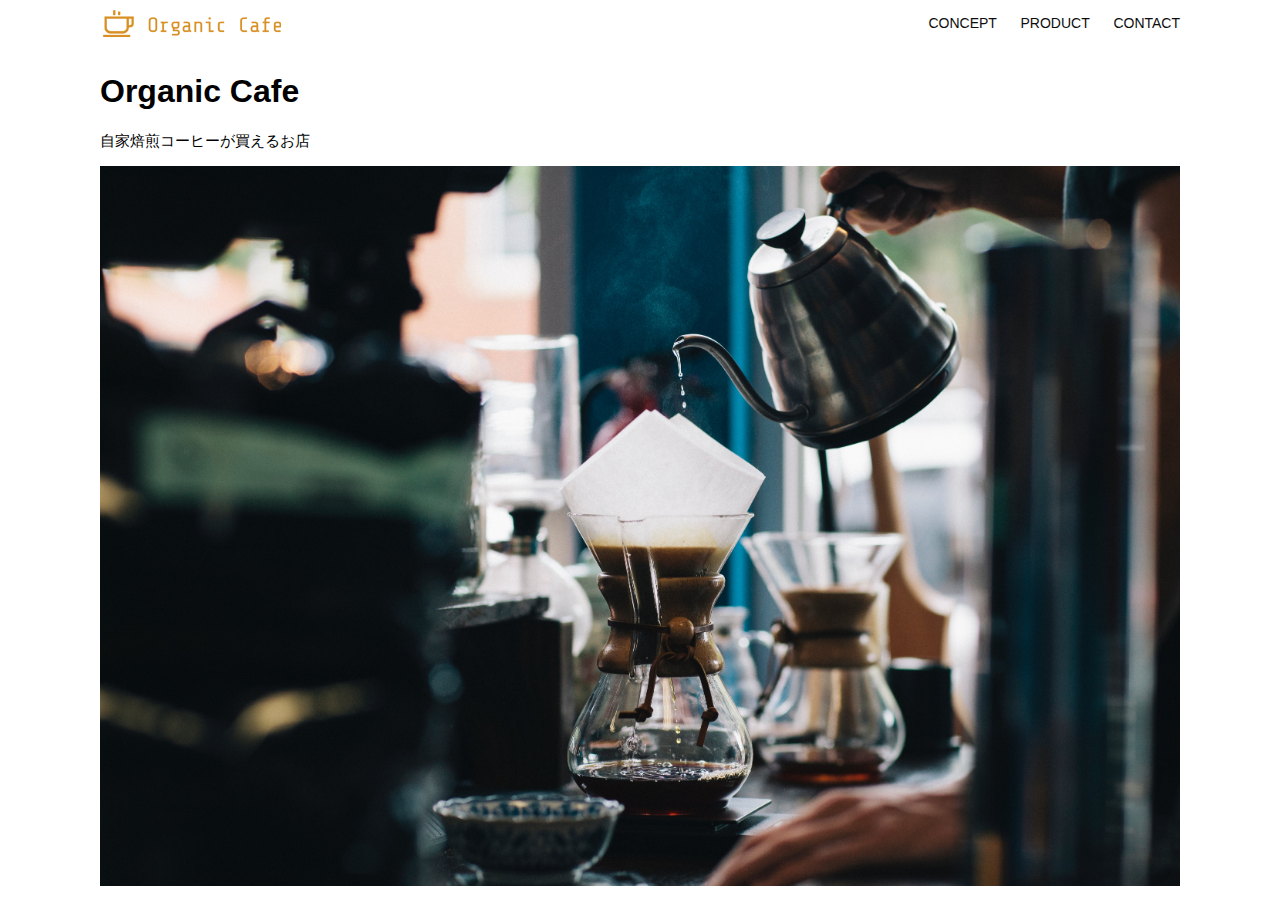
<file: kadai_013/index.html>
<!DOCTYPE html>
<html>
  <head>
    <title>Organic Cafe</title>
    <meta charset="UTF-8" />
    <meta name="description" content="自家焙煎のコーヒーがお家で楽しめるOrganic Cafe"/>
    <meta name="viewport" content="width=device-width, initial-scale=1.0" />
    <link rel="stylesheet" href="style.css" />
  </head>
  <body>
    <!-- ヘッダー -->
    <header>
      <!-- ロゴ -->
      <a href="index.html" id="logo"><img src="images/logo.png" alt="トップページに戻る"/></a>

      <!-- PC用ナビゲーション -->
      <nav id="nav-pc">
        <a href="index.html#concept">CONCEPT</a>
        <a href="index.html#product">PRODUCT</a>
        <a href="index.html#contact">CONTACT</a>
      </nav>
      <!-- スマホ用メニューボタン -->
      <img id="menu-sp" src="images/button-menu.png" alt="ナビゲーションを開く" onclick="document.getElementById('nav-sp').style.display = 'block'">

      <!-- スマホ用ナビゲーション -->
      <nav id="nav-sp">
        <img id="close" src="images/button-close.png" alt="ナビゲーションを閉じる" onclick="document.getElementById('nav-sp').style.display = 'none'">
      <nav>
          <a id="logo-sp" href="index.html" onclick="document.getElementById('nav-sp').style.display = 'none'">
            <img src="images/logo-sp.png" alt="トップページに戻る">
          </a>
          <a class="menu" href="index.html#concept" onclick="document.getElementById('nav-sp').style.display = 'none'">CONCEPT</a>
          <a class="menu" href="index.html#product" onclick="document.getElementById('nav-sp').style.display = 'none'">PRODUCT</a>
          <a class="menu" href="index.html#contact" onclick="document.getElementById('nav-sp').style.display = 'none'">CONTACT</a>
      </nav>
    </header>

    <main>
      <article>
        <!-- メインビジュアル -->
        <section id="main-visual">
          <div id="main-message">
            <h1>Organic Cafe</h1>
            <p>自家焙煎コーヒーが買えるお店</p>
          </div>
          <img src="images/main-image.jpg" alt="コーヒーをハンドドリップで淹れる画像"/>
        </section>
      </article>
    </main>
  </body>
</html>
</file>
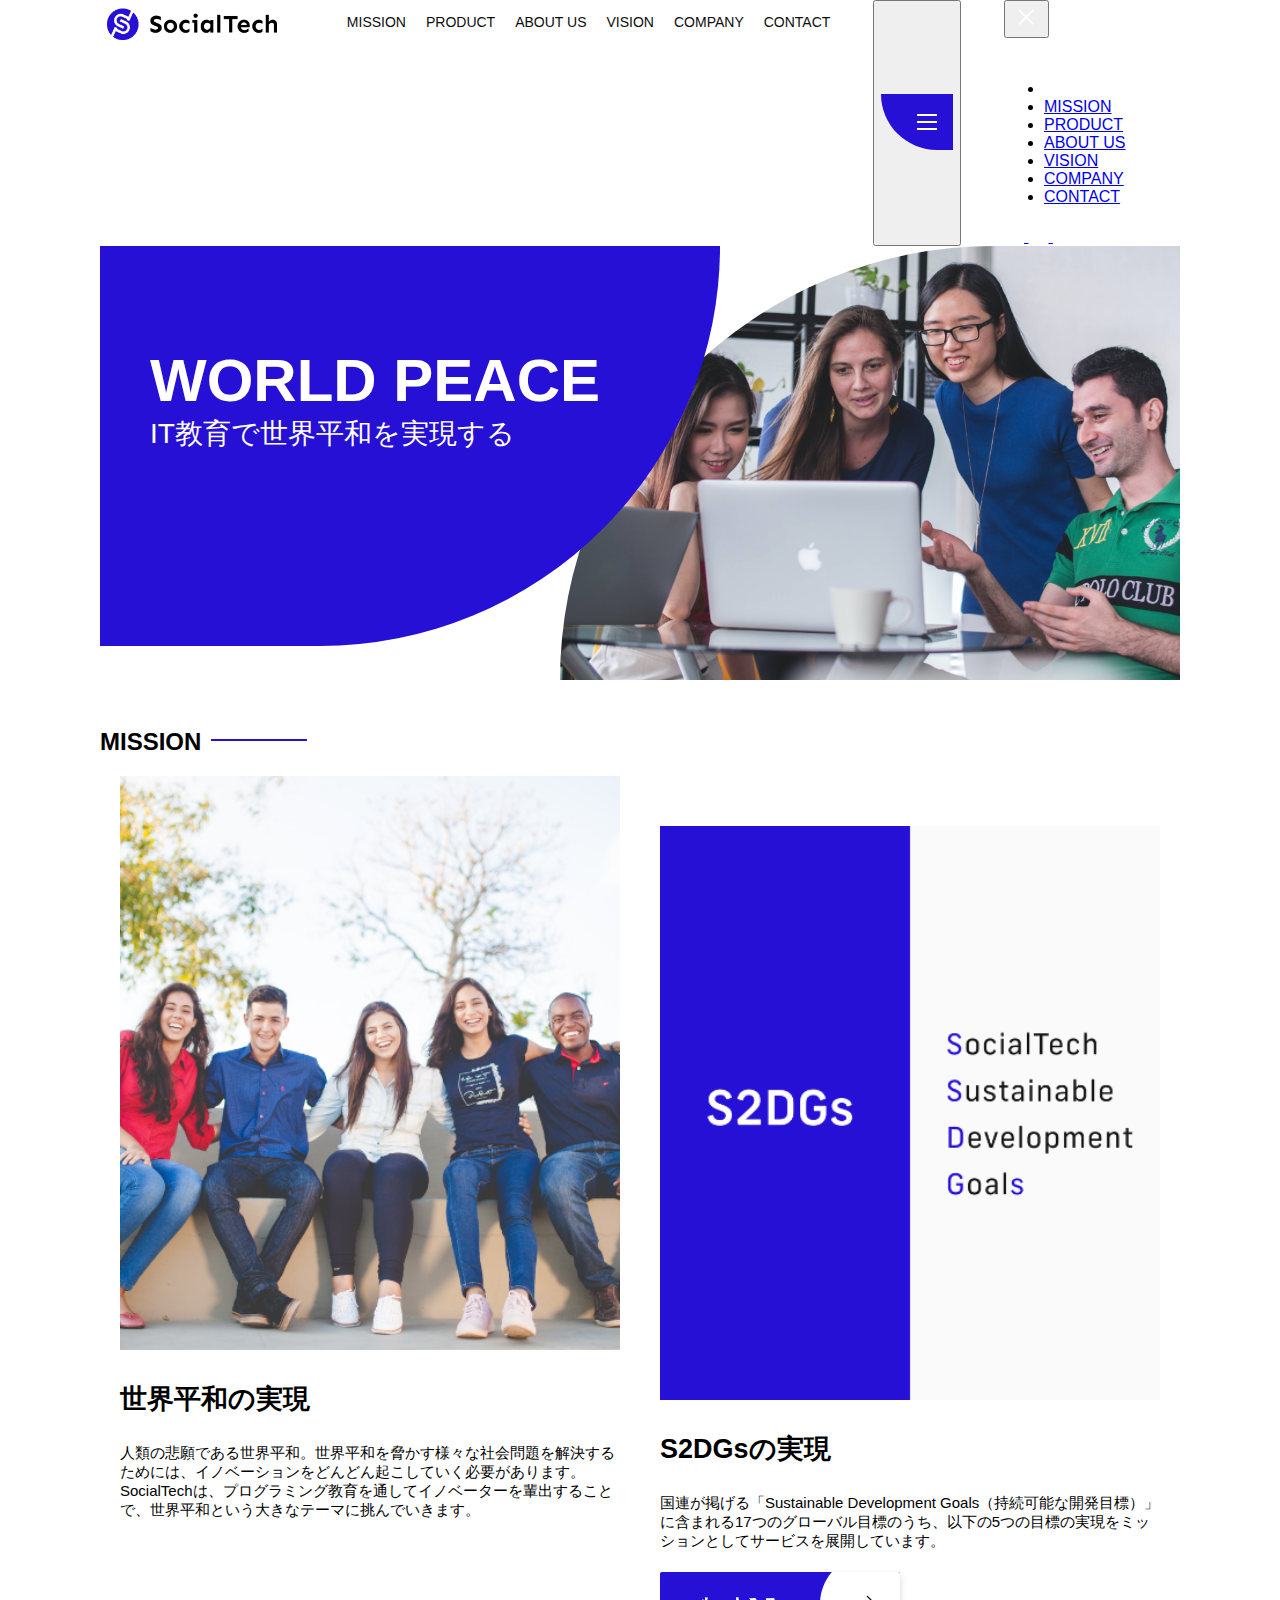
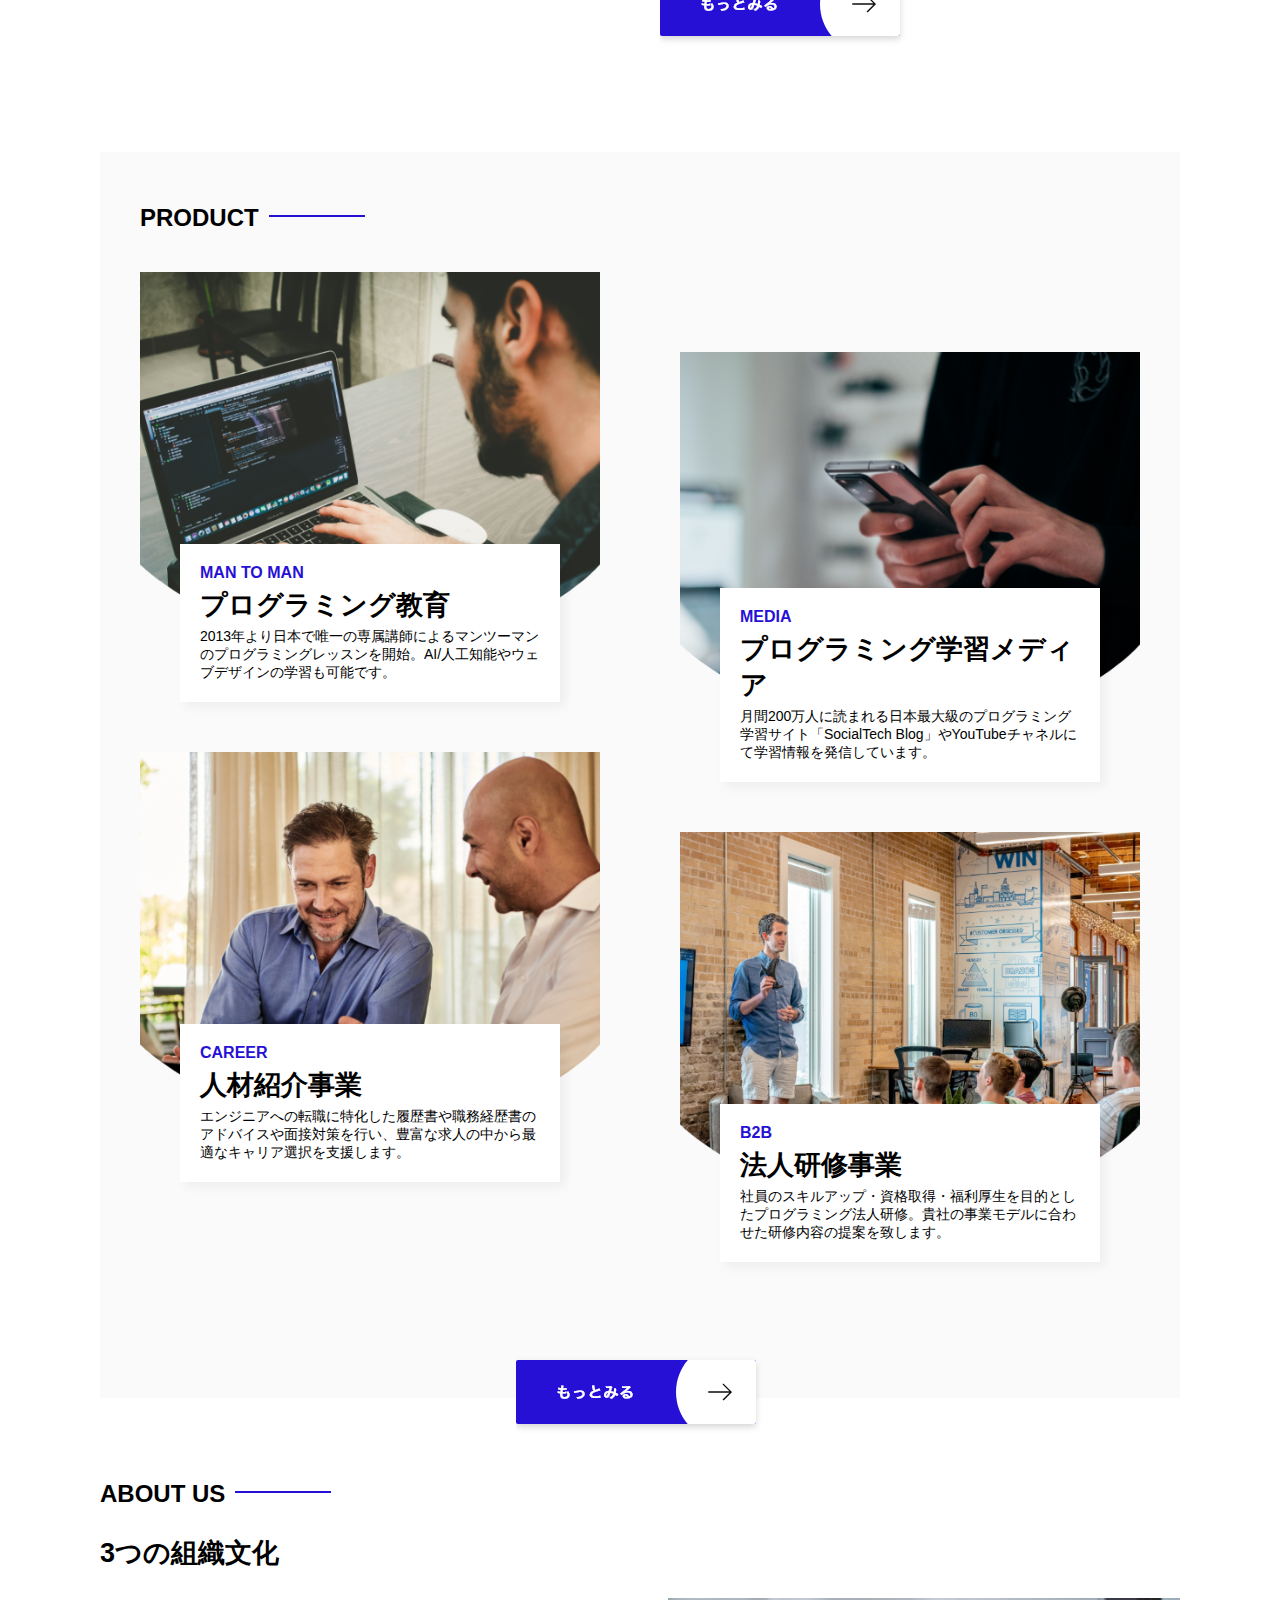
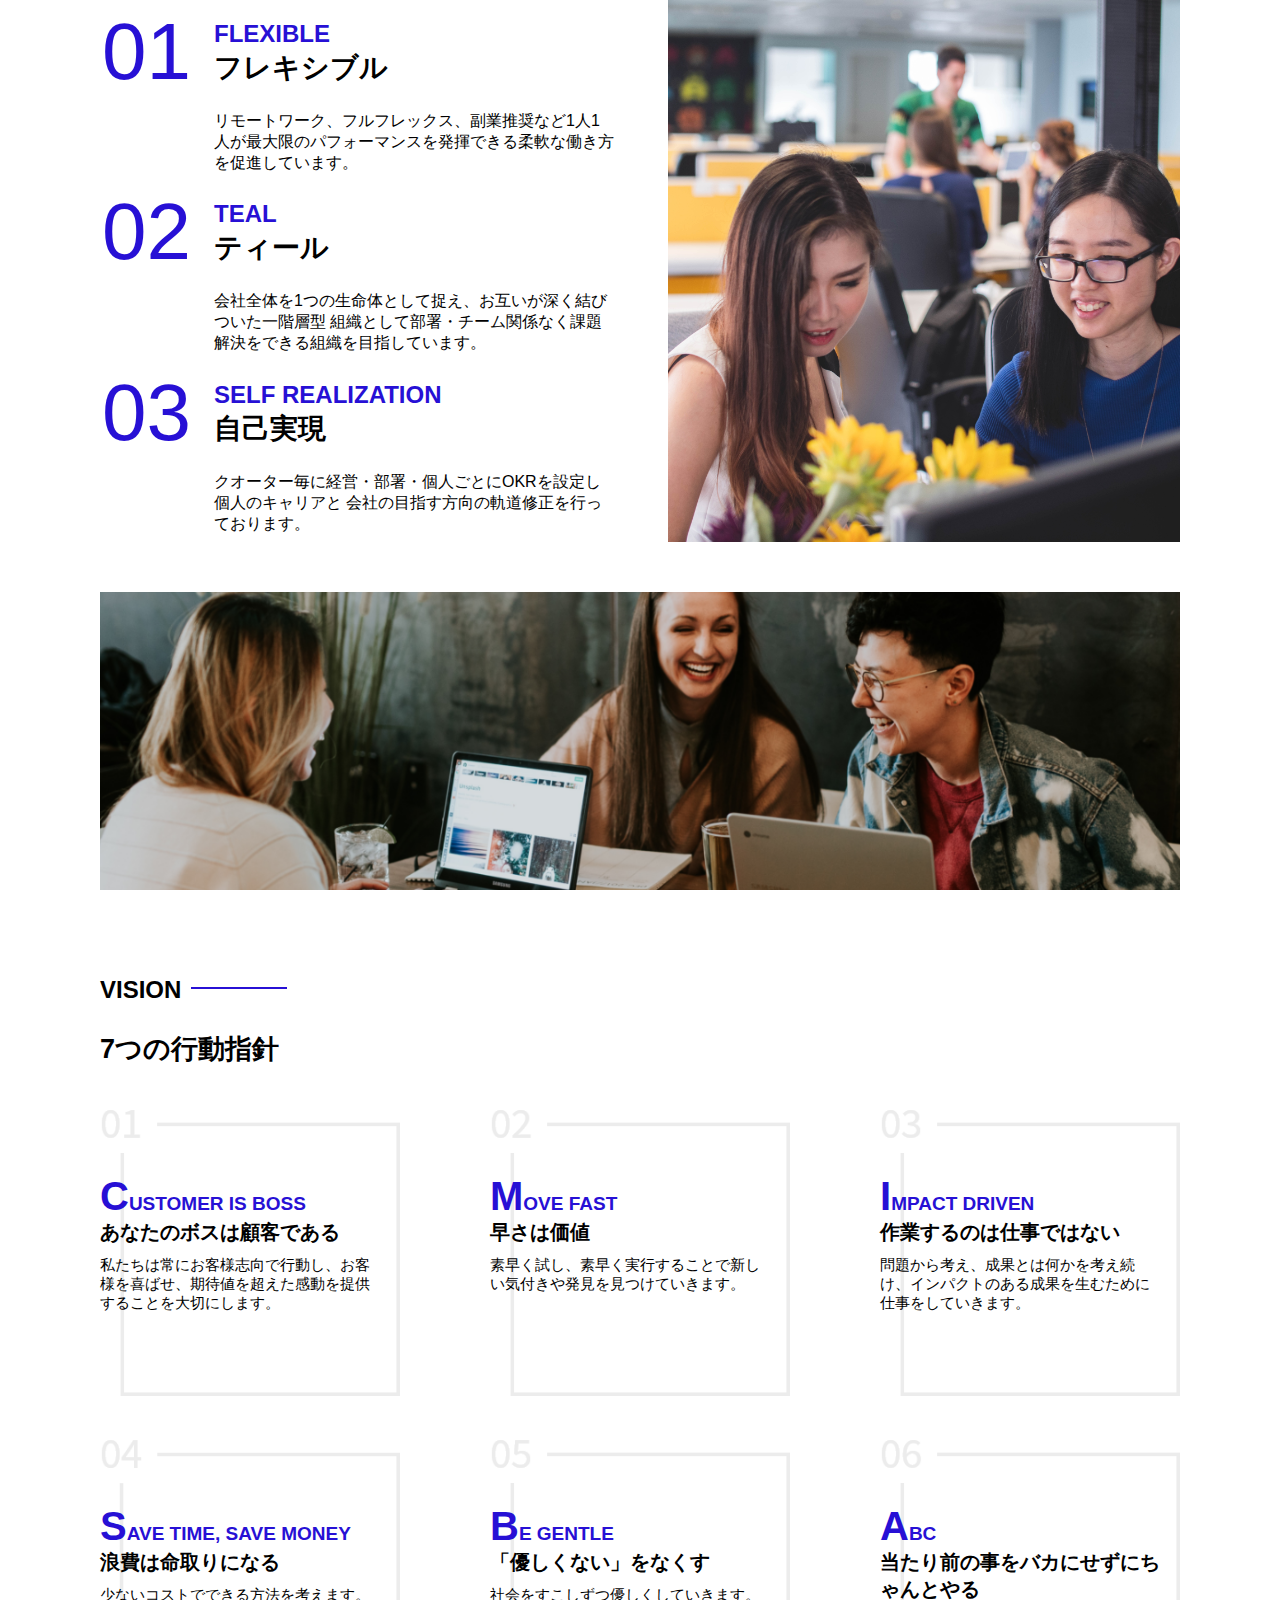
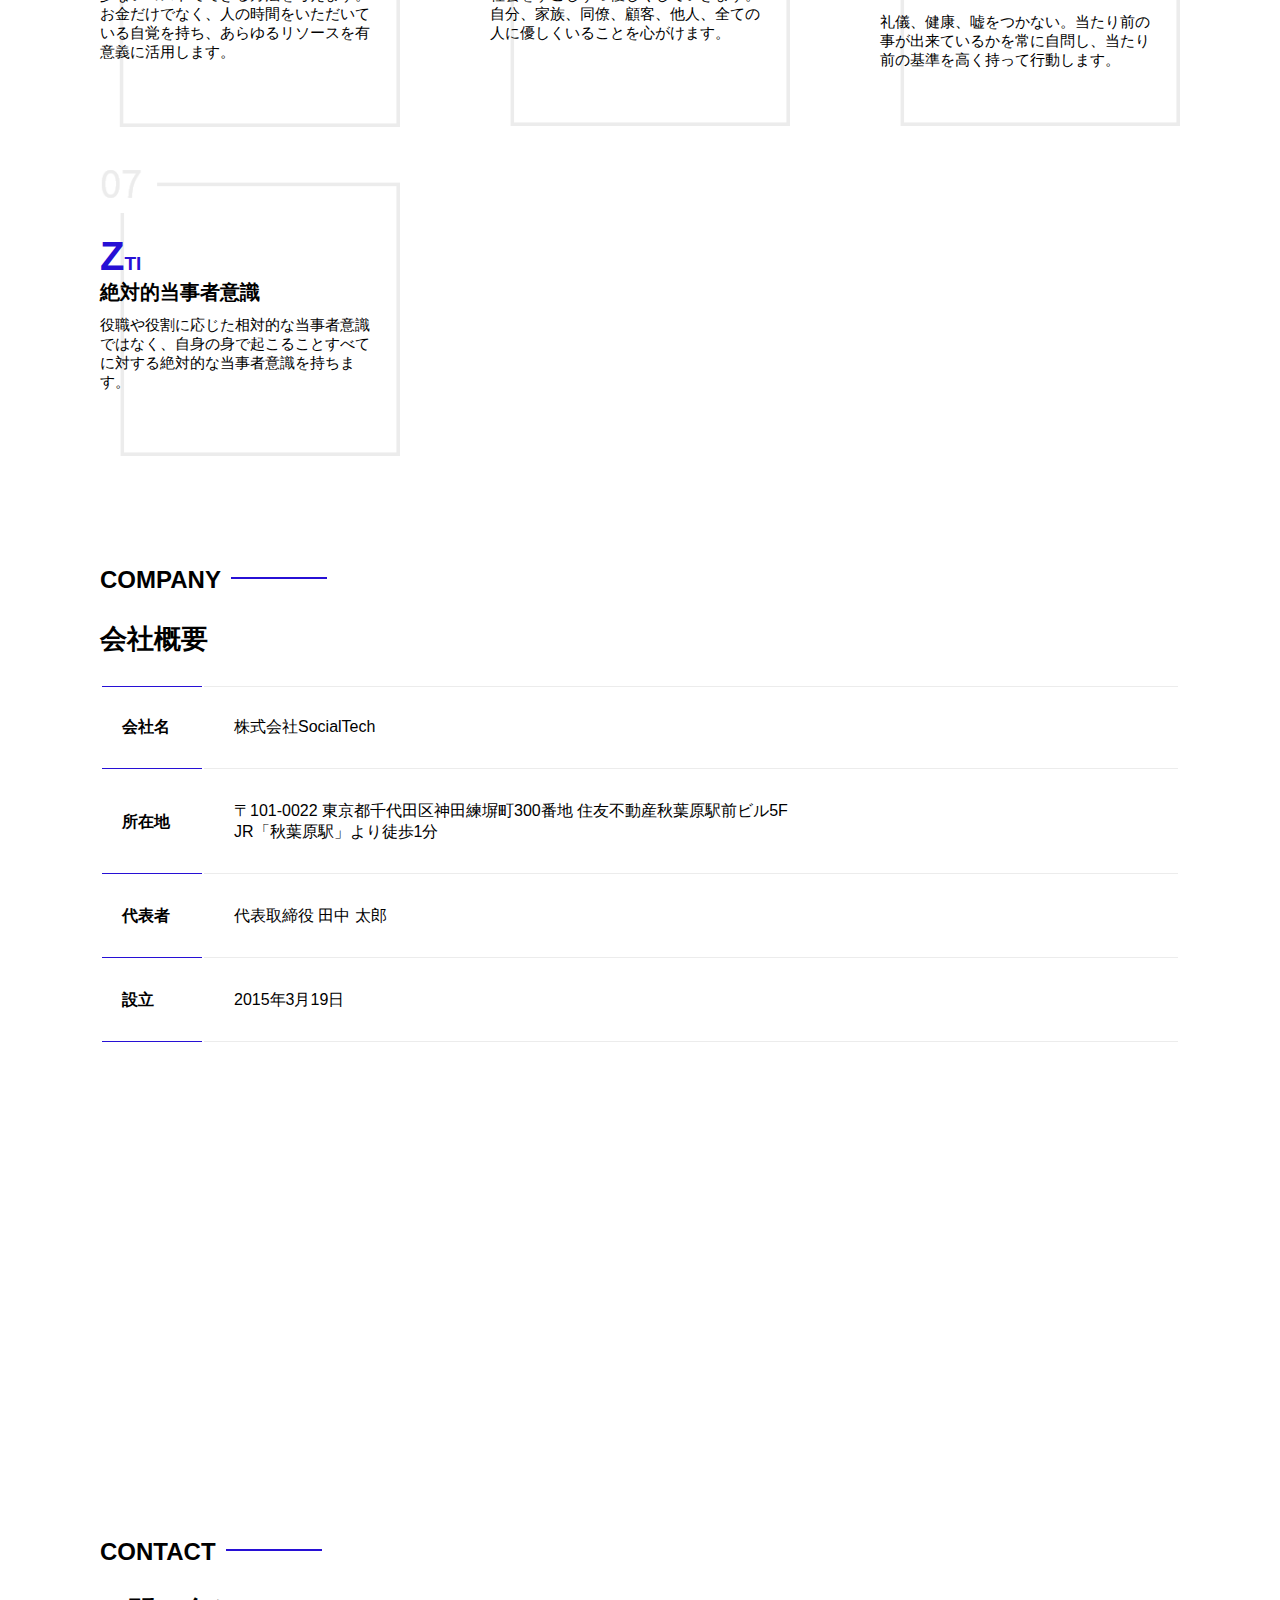
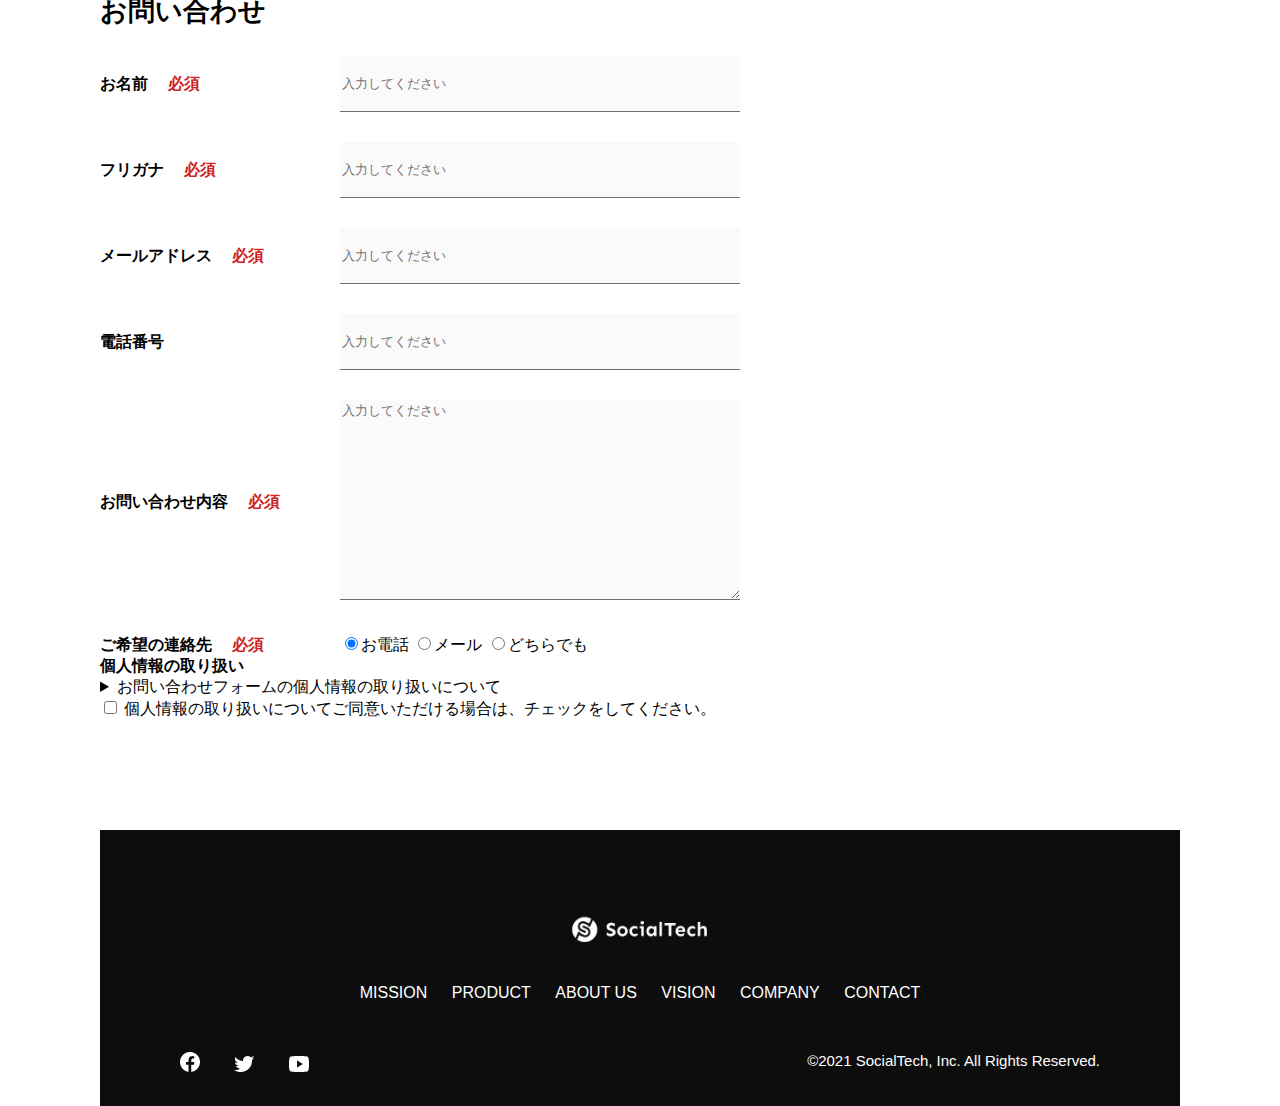
<file: socialtech/index.html>
<!DOCTYPE html>
<html>
<head>
  <title>SocialTech</title>
  <meta charset="UTF-8">
  <meta name="description" content="SocialTechはEdTech業界のリーディングカンパニーを目指します。">
  <meta name="viewport" content="width=device-width, initial-scale=1.0">
  <link rel="stylesheet" href="style.css">
</head>
<body>
  <!-- ヘッダー -->
 <header>
    <!-- ロゴ -->
    <a href="index.html" id="logo">
        <img src="images/logo.png" alt="トップページに戻る">
    </a>

    <!-- PC用ナビゲーション -->
    <nav id="nav-pc">
          <ul>
          <li><a href="mission.html">MISSION</a></li>
          <li><a href="product.html">PRODUCT</a></li>
          <li><a href="index.html#aboutus">ABOUT US</a></li>
          <li><a href="index.html#vision">VISION</a></li>
          <li><a href="index.html#company">COMPANY</a></li>
          <li><a href="index.html#contact">CONTACT</a></li>
          </ul>
      </nav>
    <!-- スマホ用メニューボタン -->
    <button id="menu-sp" onclick="document.getElementById('nav-sp').style.display = 'block'">
      <img src="images/button-menu.png" alt="ナビゲーションを開く">
    </button>
    <!-- スマホ用ナビゲーション -->
    <div id="nav-sp">
      <button id="close" onclick="document.getElementById('nav-sp').style.display = 'none'">
        <img src="images/button-close.png" alt="ナビゲーションを閉じる">
      </button>

      <nav>
        <ul>
          <li>
            <a id="logo-sp" href="index.html" onclick="document.getElementById('nav-sp').style.display = 'none'"><img src="images/logo-sp.png" alt="トップページに戻る"></a>
          </li>
          <li><a class="menu" href="mission.html" onclick="document.getElementById('nav-sp').style.display = 'none'">MISSION</a></li>
          <li><a class="menu" href="product.html" onclick="document.getElementById('nav-sp').style.display = 'none'">PRODUCT</a></li>
          <li><a class="menu" href="index.html#aboutus" onclick="document.getElementById('nav-sp').style.display = 'none'">ABOUT US</a></li>
          <li><a class="menu" href="index.html#vision" onclick="document.getElementById('nav-sp').style.display = 'none'">VISION</a></li>
          <li><a class="menu" href="index.html#company" onclick="document.getElementById('nav-sp').style.display = 'none'">COMPANY</a></li>
          <li><a class="menu" href="index.html#contact" onclick="document.getElementById('nav-sp').style.display = 'none'">CONTACT</a></li>
        </ul>
      </nav>
      <div id="sns">
        <a href="https://www.facebook.com/sejuku2013">
          <img src="images/button-facebook.png" alt="Facebookのリンク">
        </a>
        <a href="https://twitter.com/samuraijuku">
          <img src="images/button-twitter.png" alt="Twitterのリンク">
        </a>
        <a href="https://www.youtube.com/channel/UCCFOQO5aDK0xXam4cUQXT8g">
          <img src="images/button-youtube.png" alt="YouTubeのリンク">
        </a>
      </div>
    </div>
 </header>
 <main>
  <article>
    <!-- メインビジュアル -->
     <section id="main-visual">
      <div id="main-message">
            <h1>WORLD PEACE</h1>
            <p>IT教育で世界平和を実現する</p>
      </div>
      <img src="images/index/index-main.png" alt="PCの周りに集まる多国籍の仲間たち">
     </section>
     <!--ミッション-->
      <section id="mission">
        <h2 class="index-h2">MISSION</h2>
         <div id="mission-flex">
            <div>
              <img id="mission-photo" src="images/index/index-mission.png" alt="屋外のベンチで写真を撮影する多国籍の仲間たち">
              <h3>世界平和の実現</h3>
              <p>
                人類の悲願である世界平和。世界平和を脅かす様々な社会問題を解決するためには、イノベーションをどんどん起こしていく必要があります。SocialTechは、プログラミング教育を通してイノベーターを輩出することで、世界平和という大きなテーマに挑んでいきます。
              </p>
            </div>
            <div>
              <img id="s2dgs" src="images/index/s2dgs.png" alt="S2DGs">
              <h3>S2DGsの実現</h3>
              <p>国連が掲げる「Sustainable Development Goals（持続可能な開発目標）」に含まれる17つのグローバル目標のうち、以下の5つの目標の実現をミッションとしてサービスを展開しています。</p>
              <a href="mission.html">
                <img src="images/button-more.png" alt="もっとみる">
              </a>
            </div>
          </div>
        </section>
      <!-- プロダクト -->
      <section id="product">
        <h2 class="index-h2">PRODUCT</h2>
        <div class="product-flex">
          <div id="product-left">
          <div>
                <img class="product-photo" src="images/index/index-mantoman.png" alt="PCでコードを書く男性">
                <div class="product-explain">
                  <span>MAN TO MAN</span>
                  <h3>プログラミング教育</h3>
                  <p>2013年より日本で唯一の専属講師によるマンツーマンのプログラミングレッスンを開始。AI/人工知能やウェブデザインの学習も可能です。</p>
              </div>
              </div>
              <div>
                  <img class="product-photo" src="images/index/index-career.png" alt="笑顔で話し合う2人の男性">
                  <div class="product-explain">
                    <span>CAREER</span>
                    <h3>人材紹介事業</h3>
                    <p>エンジニアへの転職に特化した履歴書や職務経歴書のアドバイスや面接対策を行い、豊富な求人の中から最適なキャリア選択を支援します。</p>
              </div>
            </div>
          </div>
          <div id="product-right">
            <div>
                <img class="product-photo" src="images/index/index-media.png" alt="スマートフォンを操作する人">
                <div class="product-explain">
                  <span>MEDIA</span>
                  <h3>プログラミング学習メディア</h3>
                  <p>月間200万人に読まれる日本最大級のプログラミング学習サイト「SocialTech Blog」やYouTubeチャネルにて学習情報を発信しています。</p>
                  </div>
                </div>
                <div>
                  <img class="product-photo" src="images/index/index-b2b.png" alt="講演中の男性とそれを聴く人々">
                  <div class="product-explain">
                    <span>B2B</span>
                    <h3>法人研修事業</h3>
                    <p>社員のスキルアップ・資格取得・福利厚生を目的としたプログラミング法人研修。貴社の事業モデルに合わせた研修内容の提案を致します。</p>
                  </div>
                </div>
              </div>
            </div>
            <div id="product-more">
              <a href="product.html">
                <img src="images/button-more.png" alt="もっとみる">
              </a>
        </div>
      </section>
       <!---ABOUT US-->
       <section id="aboutus">
         <h2 class="index-h2">ABOUT US</h2>
         <h3>3つの組織文化</h3>
         <div>
           <table class="culture-table">
              <tr>
                 <td class="culture-num">01</td>
                 <th><span class="culture-en">FLEXIBLE</span><br>フレキシブル</th>
               </tr>
               <tr>
                 <td>
                   <!--空のセル-->
                 </td>
                 <td class="culture-description">リモートワーク、フルフレックス、副業推奨など1人1人が最大限のパフォーマンスを発揮できる柔軟な働き方を促進しています。</td>
               </tr>
               <tr>
                 <td class="culture-num">02</td>
                 <th><span class="culture-en">TEAL</span><br>ティール</th>
               </tr>
               <tr>
                 <td>
                   <!--空のセル-->
                 </td>
                 <td class="culture-description">会社全体を1つの生命体として捉え、お互いが深く結びついた一階層型 組織として部署・チーム関係なく課題解決をできる組織を目指しています。</td>
               </tr>
               <tr>
                 <td class="culture-num">03</td>
                 <th><span class="culture-en">SELF REALIZATION</span><br>自己実現</th>
               </tr>
               <tr>
                 <td>
                   <!--空のセル-->
                 </td>
                 <td class="culture-description">クオーター毎に経営・部署・個人ごとにOKRを設定し個人のキャリアと 会社の目指す方向の軌道修正を行っております。</td>
               </tr>
             </table>
             <img class="culture-img" src="images/index/index-aboutus1.png" alt="笑顔で話し合う2人の女性">
            </div>
            <img class="culture-img2" src="images/index/index-aboutus2.png" alt="笑顔で話し合う3人の男女">
       </section>
       <!-- VISION -->
       <section id="vision">
         <h2 class="index-h2">VISION</h2>
         <h3>7つの行動指針</h3>
         <div>
            <div class="vision-box">
                <img src="images/index/vision-01.png" alt="01">
                 <div>
                   <h4>CUSTOMER IS BOSS</h4>
                   <h5>あなたのボスは顧客である</h5>
                   <p>私たちは常にお客様志向で行動し、お客様を喜ばせ、期待値を超えた感動を提供することを大切にします。</p>
                 </div>
               </div>
                  <div class="vision-box">
                    <img src="images/index/vision-02.png" alt="02">
                    <div>
                      <h4>MOVE FAST</h4>
                      <h5>早さは価値</h5>
                      <p>素早く試し、素早く実行することで新しい気付きや発見を見つけていきます。</p>
                    </div>
                  </div>
                  <div class="vision-box">
                    <img src="images/index/vision-03.png" alt="03">
                    <div>
                      <h4>IMPACT DRIVEN</h4>
                      <h5>作業するのは仕事ではない</h5>
                      <p>問題から考え、成果とは何かを考え続け、インパクトのある成果を生むために仕事をしていきます。</p>
                    </div>
                  </div>
                  <div class="vision-box">
                    <img src="images/index//vision-04.png" alt="04">
                    <div>
                      <h4>SAVE TIME, SAVE MONEY</h4>
                      <h5>浪費は命取りになる</h5>
                      <p>少ないコストでできる方法を考えます。お金だけでなく、人の時間をいただいている自覚を持ち、あらゆるリソースを有意義に活用します。</p>
                     </div>
                   </div>
                   <div class="vision-box">
                     <img src="images/index/vision-05.png" alt="05">
                     <div>
                       <h4>BE GENTLE</h4>
                       <h5>「優しくない」をなくす</h5>
                       <p>社会をすこしずつ優しくしていきます。自分、家族、同僚、顧客、他人、全ての人に優しくいることを心がけます。</p>
                     </div>
                   </div>
                   <div class="vision-box">
                     <img src="images/index/vision-06.png" alt="06">
                     <div>
                       <h4>ABC</h4>
                       <h5>当たり前の事をバカにせずにちゃんとやる</h5>
                       <p>礼儀、健康、嘘をつかない。当たり前の事が出来ているかを常に自問し、当たり前の基準を高く持って行動します。</p>
                     </div>
                   </div>
                   <div class="vision-box">
                     <img src="images/index/vision-07.png" alt="07">
                     <div>
                       <h4>ZTI</h4>
                       <h5>絶対的当事者意識</h5>
                       <p>役職や役割に応じた相対的な当事者意識ではなく、自身の身で起こることすべてに対する絶対的な当事者意識を持ちます。</p>
                     </div>
                   </div>
         </div>
       </section>
       <!-- COMPANY -->
      <section id="company">
         <h2 class="index-h2">COMPANY</h2>
         <h3>会社概要</h3>
         <table id="company-table">
          <tr>
            <th class="tableheader tableheader-first">会社名</th>
             <td class="cell cell-first">株式会社SocialTech</td>
           </tr>
           <tr>
             <th class="tableheader">所在地</th>
             <td class="cell">〒101-0022 東京都千代田区神田練塀町300番地 住友不動産秋葉原駅前ビル5F<br>JR「秋葉原駅」より徒歩1分</td>
           </tr>
           <tr>
             <th class="tableheader">代表者</th>
             <td class="cell">代表取締役 田中 太郎</td>
           </tr>
           <tr>
             <th class="tableheader">設立</th>
             <td class="cell">2015年3月19日</td>
           </tr>
         </table>
  <iframe 
src="https://www.google.com/maps/embed?pb=!1m18!1m12!1m3!1d3240.0688551336807!2d139.7720776771055!3d35.69992317258124!2m3!1f0!2f0!3f0!3m2!1i1024!2i768!4f13.1!3m3!1m2!1s0x60188fee13660e23%3A0x77137876edf742ac!2z5L2P5Y-L5LiN5YuV55Sj56eL6JGJ5Y6f6aeF5YmN44OT44Or!5e0!3m2!1sja!2sjp!4v1704858013291!5m2!1sja!2sjp" 
style="border: 0" allowfullscreen="" loading="lazy">
</iframe>
       </section>
<!-- お問い合わせフォーム -->
       <section id="contact">
           <h2 class="index-h2">CONTACT</h2>
           <h3>お問い合わせ</h3>
           <form>
               <div>
                  <div class="contact-heading">
                     <label class="contact-label">お名前<span class="contact-span">必須</span></label>
                   </div>
                   <div>
                     <input type="text" name="name" placeholder="入力してください" class="contact-textbox">
                   </div>
                 </div>
                 <div>
                   <div class="contact-heading">
                     <label class="contact-label">フリガナ<span class="contact-span">必須</span></label>
                   </div>
                   <div>
                     <input type="text" name="hurigana" placeholder="入力してください" class="contact-textbox">
                   </div>
                 </div>
                 <div>
                   <div class="contact-heading">
                     <label class="contact-label">メールアドレス<span class="contact-span">必須</span></label>
                   </div>
                   <div>
                     <input type="text" name="email" placeholder="入力してください" class="contact-textbox">
                   </div>
                 </div>
                 <div>
                   <div class="contact-heading">
                     <label class="contact-label">電話番号</label>
                   </div>
                   <div>
                     <input type="text" name="tel" placeholder="入力してください" class="contact-textbox">
                   </div>
                 </div>
                 <div>
                    <div class="contact-heading">
                      <label class="contact-label">お問い合わせ内容<span class="contact-span">必須</span></label>
                    </div>
                    <div>
                      <textarea class="contact-textarea" placeholder="入力してください" name="message"></textarea>
                    </div>
                  </div>
                    <div>
                         <div class="contact-heading">
                           <label class="contact-label">ご希望の連絡先<span class="contact-span">必須</span></label>
                         </div>
                         <div>
                           <input class="radiobutton" type="radio" value="tel" name="contact" checked><label>お電話</label>
                           <input class="radiobutton" type="radio" value="mail" name="contact"><label>メール</label>
                           <input class="radiobutton" type="radio" value="both" name="contact"><label>どちらでも</label>
                         </div>
                          <div>
                              <div class="contact-heading">
                                <label class="contact-label">個人情報の取り扱い</label>
                              </div>
                              <div>
                                <details>
                                  <summary>お問い合わせフォームの個人情報の取り扱いについて</summary>
                                  <div>
                                    <dl>
                                      <dt>１．組織の名称又は氏名</dt>
                                      <dd>株式会社SocialTech</dd>
                                      <dt>２．個人情報保護管理者（若しくはその代理人）の氏名又は職名、所属及び連絡先</dt>
                                      <dd>
                                        <p>鈴木 一郎 コーポレート部</p>
                                        <p>メールアドレス：samurai@example.com</p>
                                        <p>TEL：03-1234-5678</p>
                                      </dd>
                                      <dt>３．個人情報の利用目的</dt>
                                      <dd>
                                        <ul>
                                          <li>本サービス及び本サービスに関連する情報の提供又はそれらに関する連絡のため</li>
                                          <li>ユーザーの本人確認のため</li>
                                          <li>当社サービスのご案内のため</li>
                                          <li>当社の商品等の広告または宣伝（電子メールによるものを含むものとします。）</li>
                                        </ul>
                                      </dd>
                                      <dt>４．個人情報の取り扱い業務の委託</dt>
                                      <dd>個人情報の取扱業務の全部または一部を外部に業務委託する場合があります。その際、弊社は、個人情報を適切に保護できる管理体制を敷き実行していることを条件として委託先を厳選したうえで、機密保持契約を委託先と締結し、お客様の個人情報を厳密に管理させます。</dd>
                                      <dt>５．個人情報の開示等の請求</dt>
                                      <dd>
                                        お客様は、弊社に対してご自身の個人情報の開示等（利用目的の通知、開示、内容の訂正・追加・削除、利用の停止または消去、第三者への提供の停止）に関して、当社問合わせ窓口に申し出ることができます。<br>
                                        その際、弊社はお客様ご本人を確認させていただいたうえで、合理的な期間内に対応いたします。<br>
                                        なお、個人情報に関する弊社問合わせ先は、次の通りです。
                                      </dd>
                                      <dd>
                                        <p>株式会社SocialTech　個人情報問合せ窓口</p>
                                        <p>〒150-0043　東京都千代田区神田練塀町300番地 住友不動産秋葉原駅前ビル5F</p>
                                        <p>メールアドレス：samurai@example.com　TEL：03-1234-5678</p>
                                      </dd>
                
                                      <dt>６．個人情報を提供されることの任意性について</dt>
                                      <dd>お客様がご自身の個人情報を弊社に提供されるか否かは、お客様のご判断によりますが、もしご提供されない場合には、適切なサービスが提供できない場合がありますので予めご了承ください。</dd>
                                    </dl>
                                  </div>
                                    <input type="image" src="images/button-submit.png" alt="送信する">
                                </details>
                                <input type="checkbox" name="agree">
                                <span>個人情報の取り扱いについてご同意いただける場合は、チェックをしてください。</span>
                              </div>
                            </div>
                    </div>
                  </form>
         </section>
    </article>
  </main>
  <footer>
       <div id="footer-logo">
         <img src="images/logo-sp.png" alt="SocialTech">
       </div>
       <div id="footer-link">
          <a href="mission.html">MISSION</a>
          <a href="product.html">PRODUCT</a>
          <a href="index.html#aboutus">ABOUT US</a>
          <a href="index.html#vision">VISION</a>
          <a href="index.html#company">COMPANY</a>
          <a href="index.html#contact">CONTACT</a>
        </div>
        <div id="sns-footer">
            <div class="sns-btns">
              <a href="https://www.facebook.com/sejuku2013"><img src="images/button-facebook.png" alt="Facebookのリンク"></a>
              <a href="https://twitter.com/samuraijuku"><img src="images/button-twitter.png" alt="Twitterのリンク"></a>
              <a href="https://www.youtube.com/channel/UCCFOQO5aDK0xXam4cUQXT8g"><img src="images/button-youtube.png" alt="YouTubeのリンク"></a>
         </div>
         <p id="copyright">&copy;2021 SocialTech, Inc. All Rights Reserved.</p>
       </div>
     </footer>
</body>

</html>
</file>
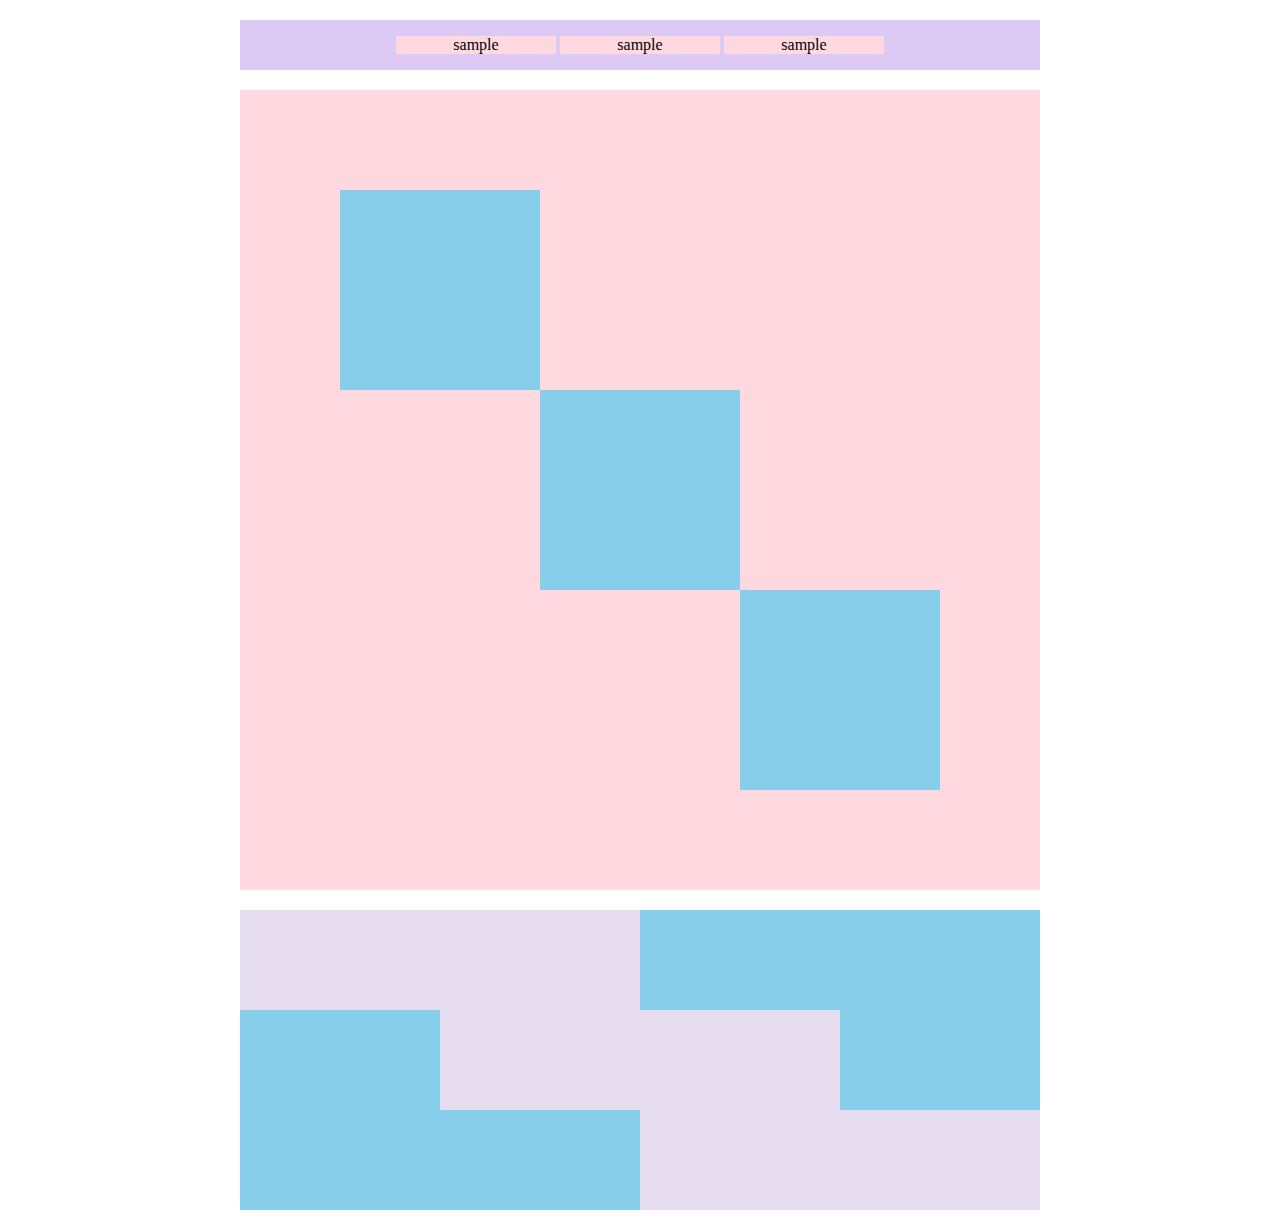
<file: kadai_018.html>
<!DOCTYPE html>
<html lang="ja">

<head>
  <meta charset="UTF-8">
  <title>18章課題</title>
  <meta name="description" content="このページは18章の課題です。"> 
  <link rel="stylesheet" href="style.css">
</head>

<body>
  <div id="top">
    <p class="top-child">sample</p>
    <p class="top-child">sample</p>
    <p class="top-child">sample</p>
  </div>

  <div id="middle">
    <div id="middle-child01"></div>
    <div id="middle-child02"></div>
    <div id="middle-child03"></div>
    
  </div>
  
  <div id="botton">
    <div id="bottom-child01"></div>
    <div id="bottom-child02"></div>
    <div id="bottom-child03"></div>
   
  </div>
</body>
</html>
</file>
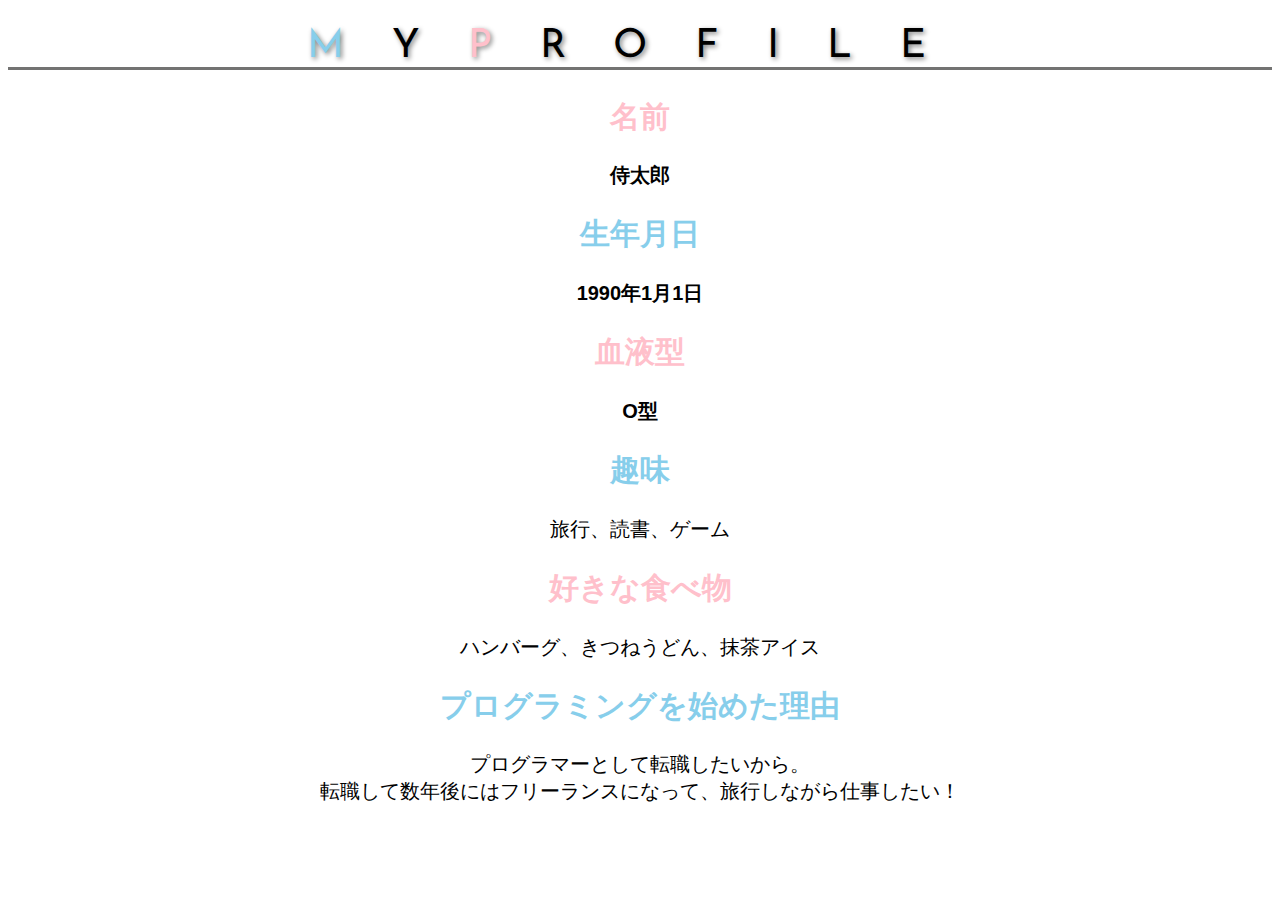
<file: kadai_015/kadai_015.html>
<!DOCTYPE html>
<html lang="ja">

<head>
  <meta charset="UTF-8">
  <title>15章課題</title>
  <meta name="description" content="このページは15章の課題です。"> 
  <link rel="stylesheet" href="style.css">
  <!-- Google Fonts -->
  <link rel="preconnect" href="https://fonts.googleapis.com">
  <link rel="preconnect" href="https://fonts.gstatic.com" crossorigin>
  <link href="https://fonts.googleapis.com/css2?family=Josefin+Sans:ital@0;1&display=swap" rel="stylesheet">
</head>
<body>
  <h1><span class="skyblue">M</span>Y<span class="pink">P</span>ROFILE</h1>
  <div id="basic">
    <h2 class="pink">名前</h2>
    <p>侍太郎</p>
    <h2 class="skyblue">生年月日</h2>
    <p>1990年1月1日</p>
    <h2 class="pink">血液型</h2>
    <p>O型</p>
  </div>
  <h2 class="skyblue">趣味</h2>
  <p>旅行、読書、ゲーム</p>
  <h2 class="pink">好きな食べ物</h2>
  <p>ハンバーグ、きつねうどん、抹茶アイス</p>
  <h2 class="skyblue">プログラミングを始めた理由</h2>
  <p>プログラマーとして転職したいから。<br>
    転職して数年後にはフリーランスになって、旅行しながら仕事したい！
  </p>

</body>
</html>
</file>
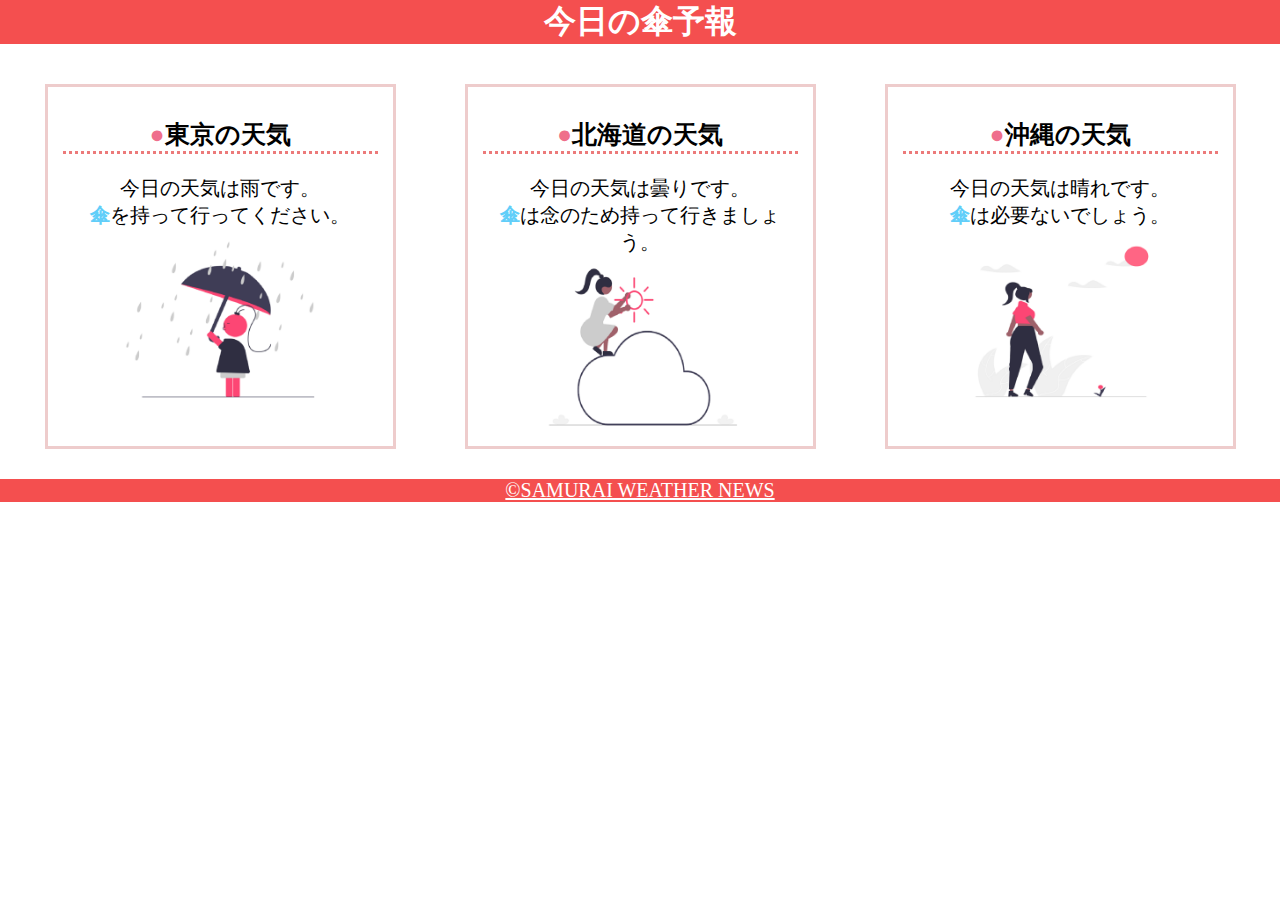
<file: kadai_022/kadai_022.html>
<!DOCTYPE html>
<html lang="ja">

<head>
  <meta charset="UTF-8">
  <title>22章課題</title>
  <meta name="description" content="このページは22章の課題です。"> 
  <meta name="viewport" content="width=device-width, initial-scale=1.0">
  <link rel="stylesheet" href="style.css">
</head>
<body>
  <header>
    <h1>今日の傘予報</h1>
  </header>
  <main>
      <div id="parent">
       <div class="contents" >
        <h2>東京の天気</h2>
        <p>今日の天気は雨です。</p>
        <p>傘を持って行ってください。</p>
        <img src="images/rainy.png">
       </div>
       <div class="contents" >
        <h2>北海道の天気</h2>
        <p>今日の天気は曇りです。</p>
        <p>傘は念のため持って行きましょう。</p>
        <img src="images/cloudy.png">
       </div>
       <div class="contents" >
        <h2>沖縄の天気</h2>
        <p>今日の天気は晴れです。</p>
        <p>傘は必要ないでしょう。</p>
        <img src="images/sunny.png">
       </div>
      </id>
    </div>
  </main>
  <footer>
    <a href="https://www.sejuku.net/corp/">&copy;SAMURAI WEATHER NEWS
    </a>
  </footer>
</body>
</html>
</file>
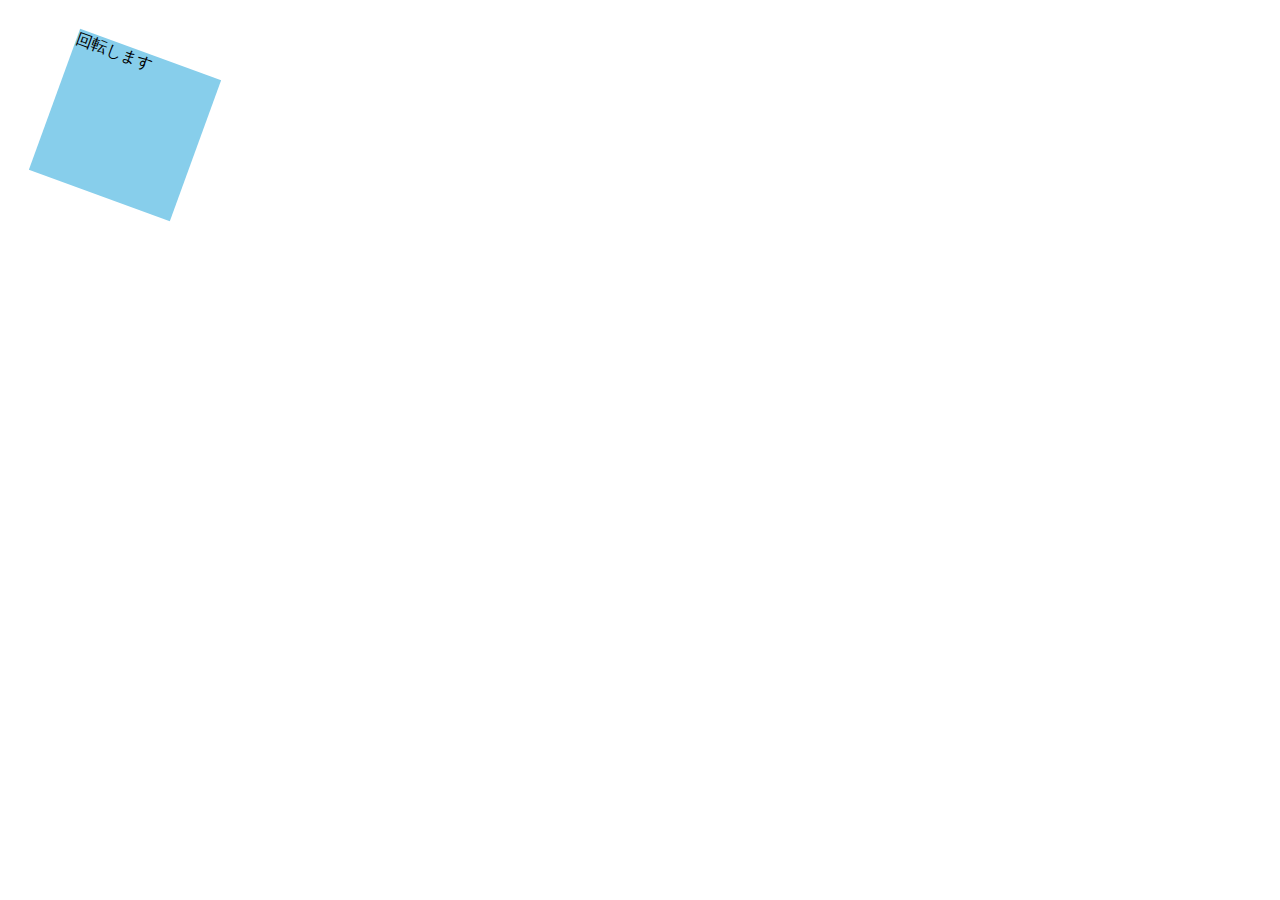
<file: kadai_mdn_css/mdn.html>
<!DOCTYPE html>
<html>

<head>
    <style>
        div {
            position: absolute;
            left: 50px;
            top: 50px;
            width: 150px;
            height: 150px;
            background-color: skyblue;
            transform: rotate(20deg);
        }
    </style>
</head>

<body>
    <div>
        回転します
    </div>

</body>

</html>
</file>
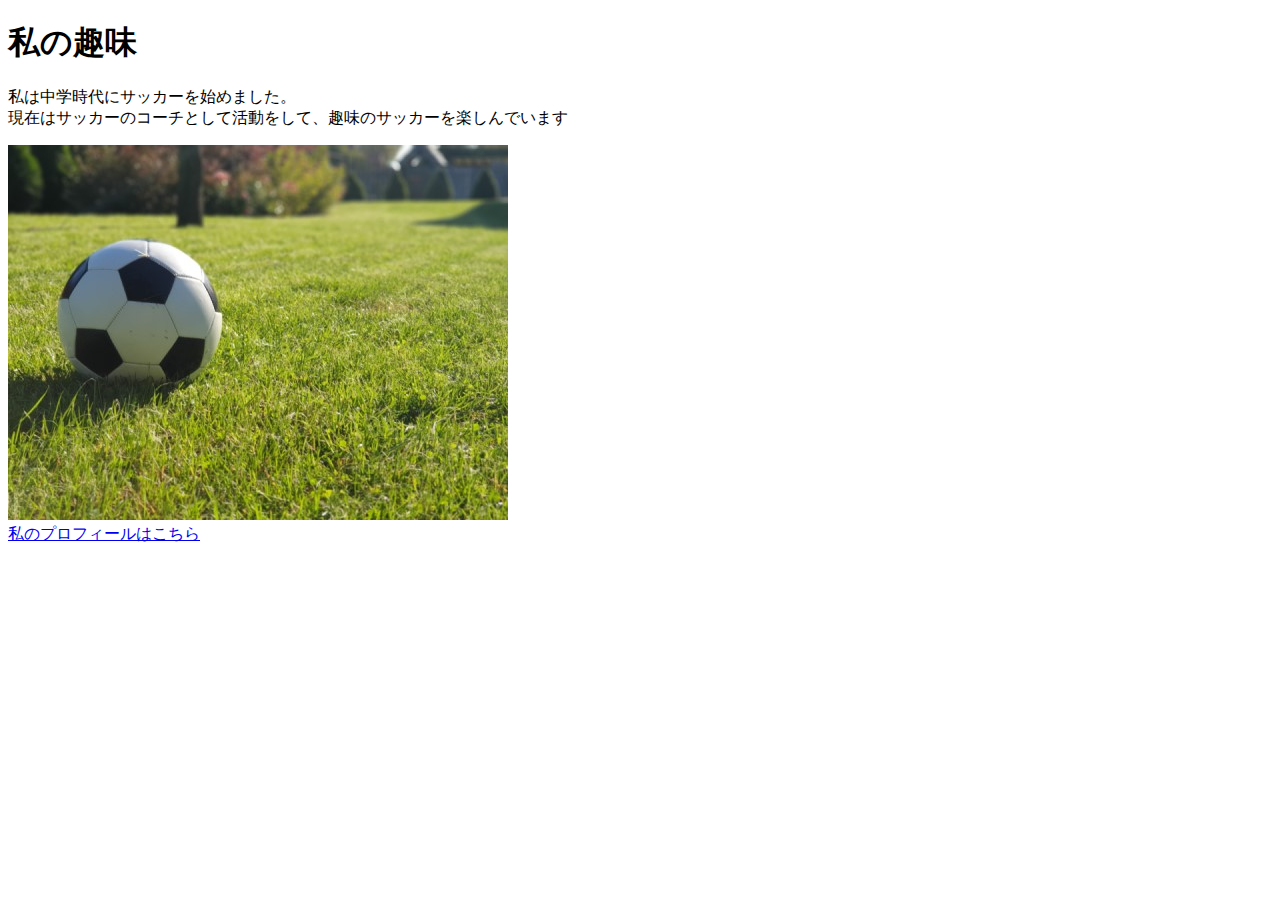
<file: kadai_005/html/kadai_005.html>
<!DOCTYPE html>
<html lang="ja">
<head>
  <title>5章課題</title>
  <meta name="description" content="このページは5章の課題です。">  
  <meta charset="UTF-8">
</head>
<body>
  <h1>
    私の趣味
  </h1>
  <p>私は中学時代にサッカーを始めました。
    <br>現在はサッカーのコーチとして活動をして、趣味のサッカーを楽しんでいます
  </p>
  <img src="../images/sample.jpg"alt="サンプル画像">
  <br><a href="https://x.com/samuraijuku">私のプロフィールはこちら</a>
</body>
</html>
</file>
<file: kadai_013/style.css>
/* PC、スマホ共通スタイル */
body {
  font-family: "Source Sans Pro", "Hiragino Kaku Gothic ProN", Meiryo, Arial,
    sans-serif;
}

p {
  font-size: 15px;
}

#main-visual>img {
  width: 100%;
}

/*================
PC用のスタイル 
=================*/
@media screen and (min-width: 768px) {
 
  #menu-sp{
    display: none;
  }

  #nav-sp{
    display: none;
  }

  /* 横幅設定 */
  body {
    max-width: 1080px;
    min-width: 960px;
    margin: 0 auto 0 auto;
  }

  /* ヘッダー */
  header {
    display: flex;
    justify-content: space-between;
  }

  /* ナビゲーションのレイアウト */
  #nav-pc {
    text-align: right;
    font-size: 14px;
    padding-top: 15px;
  }

  /* ナビゲーションのリンクの装飾設定 */
  #nav-pc>a {
    text-decoration: none;
    margin-left: 20px;
  }

  #nav-pc>a:link {
    color: #0d0d0d;
  }

  #nav-pc>a:visited {
    color: #0d0d0d;
  }

  #nav-pc>a:hover {
    color: #0d0d0d;
    text-decoration: underline;
  }

  #nav-pc>a:active {
    color: #0d0d0d;
  }
}

  /*====================
   スマートフォン用のスタイル
  =====================*/
  @media screen and (max-width: 767px) { 

  body{
    min-width:  375px;
    margin: 0;
  }

  /* PC用ナビゲーション非表示 */
  #nav-pc {
   display: none;
  }

  /* ハンバーガーメニュー */
  #menu-sp{
    float: right;
    padding: 0;
  } 

  #nav-sp{
    background-color: #ce933e;
    position: absolute;
    left: 0;
    top: 0;
    height: 100%;
    width: 100%;
    display: none;
    z-index: 100;
  }

  #nav-sp ul{
    padding: left 0;
  }

  #nav-sp li{
    list-style: none;
  }
  
  /* xボタン */
  #close{
    position: absolute;
    top: 20px;
    right: 20px;
  }

  /* ナビゲーションメニュー用ロゴ */
  #logo-sp{
    margin: 80px 0px 30px 20px;
  }

#nav-sp a{
  display: block;
}

#nav-sp a:link{
  color: #ffffff;
}

#nav-sp a:visited{
  color: #ffffff;
}

#nav-sp a:hover{
  color: #ffffff;
  text-decoration: underline;
}

#nav-sp a:active{
  color: #ffffff;
}

#nav-sp .menu{
  text-decoration: none;
  display: block;
  margin: 0px 20px 0px 20px;
  height: 44px;
  font-size: 16px;
  background-image: url("images/arrow.png");
  background-repeat: no-repeat;
  background-position: right top;
}
  }
</file>
<file: socialtech/style.css>
/* PC、スマホ共通スタイル */
* {
  box-sizing: border-box;
}

p {
  font-size: 15px;
}

body {
  max-width: 1080px;
  margin: 0 auto 0 auto;
  font-family: "Source Sans Pro", "Hiragino Kaku Gothic ProN", Meiryo, Arial, sans-serif;
}

header {
  display: flex;
  justify-content: space-between;
}

#nav-pc {
   font-size: 14px;
  }
  
  #nav-pc ul {
    display: flex;
    padding-left: 0;
  }
  
  #nav-pc li {
    list-style: none;
  }
  
  /* ナビゲーションのリンクの装飾設定 */
  #nav-pc a {
    text-decoration: none;
    margin-left: 20px;
    color: #0d0d0d;
  }
  
  #nav-pc a:hover {
    text-decoration: underline;
  }

  /* メインビジュアル*/
#main-visual {
    position: relative;
    height: 400px;
  }

  #main-message {
    position: absolute;
    top: 0;
    left: 0;
    background-color: #2710d5;
    color: #ffffff;
    border-radius: 0 0 476px 0;
    max-width: 620px;
    height: 100%;
    width: 100%;
    z-index: 11;
  }

  #main-message > h1 {
    font-size: 60px;
    margin: 100px 0 0 50px;
  }
  #main-message > p { 
    font-size: 28px;
    margin: 0 0 0 50px;
  }

  #main-visual > img {
    max-width: 620px;
    border-radius: 476px 0 0 0;
    position: absolute;
    top: 0;
    right: 0;
    z-index: 10;
  }

/* 見出し */
  h2 {
     margin: 40px 0 0 0;
   }
   
   h2::after {
     content: url("images/line.png");
     margin-left: 10px;
   }
   
   h3 {
     font-size: 27px;
   }

   /*======== 前略 ========*/

/* メインビジュアル*/
#main-visual {
  position: relative;
  height: 400px;
}

#main-message {
  position: absolute;
  top: 0;
  left: 0;
  background-color: #2710d5;
  color: #ffffff;
  border-radius: 0 0 476px 0;
  max-width: 620px;
  height: 100%;
  width: 100%;
  z-index: 11;
}

#main-message > h1 {
  font-size: 60px;
  margin: 100px 0 0 50px;
}

#main-message > p {
  font-size: 28px;
  margin: 0 0 0 50px;
}

#main-visual > img {
  max-width: 620px;
  border-radius: 476px 0 0 0;
  position: absolute;
  top: 0;
  right: 0;
  z-index: 10;
}

/* 見出し */
h2 {
  margin: 40px 0 0 0;
}

h2::after {
  content: url("images/line.png");
  margin-left: 10px;
}

h3 {
  font-size: 27px;
}

/* ミッション */
#mission {
  margin: 80px auto 80px auto;
}

#mission-flex {
  display: flex;
}

#mission-flex > div {
  width: 50%;
  margin: 20px;
}

#mission-photo {
  width: 100%;
}

#s2dgs {
  margin-top: 50px;
  width: 100%;
}

/*======== 前略 ========*/

/* メインビジュアル*/
#main-visual {
  position: relative;
  height: 400px;
}

#main-message {
  position: absolute;
  top: 0;
  left: 0;
  background-color: #2710d5;
  color: #ffffff;
  border-radius: 0 0 476px 0;
  max-width: 620px;
  height: 100%;
  width: 100%;
  z-index: 11;
}

#main-message > h1 {
  font-size: 60px;
  margin: 100px 0 0 50px;
}

#main-message > p {
  font-size: 28px;
  margin: 0 0 0 50px;
}

#main-visual > img {
  max-width: 620px;
  border-radius: 476px 0 0 0;
  position: absolute;
  top: 0;
  right: 0;
  z-index: 10;
}

/*見出し*/
h2 {
  margin: 40px 0 0 0;
}

h2::after {
  content: url("images/line.png");
  margin-left: 10px;
}

h3 {
  font-size: 27px;
}

/* ミッション */
#mission {
  margin: 80px auto 80px auto;
}

#mission-flex {
  display: flex;
}

#mission-flex > div {
  width: 50%;
  margin: 20px;
}

#mission-photo {
  width: 100%;
}

#s2dgs {
  margin-top: 50px;
  width: 100%;
}

/* プロダクト */
#product {
  background-color: #fafafa;
  margin: 80px 0 80px 0;
  padding: 10px 40px 0px 40px;
}

/* 外枠 */
#product .product-flex {
  margin-top: 40px;
  display: flex;
}

/* 左のカラム */
#product-left {
  width: 50%;
  margin-right: 20px;
}

/* 右のカラム */
#product-right {
  width: 50%;
  margin-left: 20px;
  margin-top: 80px;
}

/* 画像＋説明の枠 */
#product-left > div {
  position: relative;
  height: 480px;
  margin-right: 20px;
}
#product-right > div {
  position: relative;
  height: 480px;
  margin-left: 20px;
}

/* 画像 */
.product-photo {
  width: 100%;
}

/* 説明文の枠 */
.product-explain {
  background-color: #ffffff;
  position: absolute;
  left: 0;
  bottom: 50px;
  margin: 0 40px 0 40px;
  padding: 20px;
  box-shadow: 5px 5px 10px rgba(0, 0, 0, 0.05);
}

/* 説明文の英語 */
.product-explain > span {
  color: #2710d5;
  font-weight: bold;
  font-size: 16px;
  margin: 0;
}

/* 説明文の見出し */
.product-explain > h3 {
  margin: 5px 0 5px 0;
}

/* 説明文 */
.product-explain > p {
  font-size: 14px;
  margin: 0;
}

/* もっと見るボタン */
#product-more {
  text-align: center;
}

#product-more a {
  position: relative;
  bottom: -42px;
}

/* ABOUT US */
 #aboutus {
   margin: 80px auto 80px auto;
}
 
 /* 3つの組織文化と画像を入れる枠 */
 #aboutus > div {
   display: flex;
}

 /* 画像 */
  .culture-img {
    width: 50%;
    align-self: flex-start;
}

.culture-img2 {
  margin-top: 50px;
  width: 100%;
}

/* 3つの組織文化の表 */
.culture-table {
  margin-right: 50px;
}
/* 番号 */
.culture-num {
  font-size: 80px;
  color: #2710d5;
  padding: 0 20px 0 0;
}

/* 見出し */
.culture-table th {
  text-align: left;
  font-size: 28px;
  font-weight: bold;
}

/* 組織文化英語 */
.culture-en {
  color: #2710d5;
  font-size: 24px;
}

/* 説明文 */
.culture-description {
  margin: 0;
}

/* ビジョン */
 #vision {
   margin: 80px auto 80px auto;
}

/* セクション内の外枠*/
#vision > div {
  display: flex;
  justify-content: space-between;
  flex-wrap: wrap;
}

/*7つの行動指針の枠*/
.vision-box {
  width: 300px;
  height: 300px;
  margin-bottom: 30px;
  position: relative;
}

  .vision-box > img {
  width: 100%;
  position: relative;
  z-index: 30;
}

.vision-box > div {
  position: absolute;
  top: 0;
  left: 0;
  z-index: 31;
  margin-right: 20px;
}

.vision-box > div > h4 {
  color: #2710d5;
  font-size: 19px;
  margin: 80px 0 0 0;
}

.vision-box > div > h4::first-letter {
  font-size: 40px;
}

.vision-box > div > h5 {
  font-size: 20px;
  margin: 0 0 0 0;
}

.vision-box > div > p {
  margin: 10px 0 0 0;
}

/* 会社概要 */
#company {
  margin: 80px auto 80px auto;
}

 #company-table {
 width: 100%;
}

.tableheader {
  text-align: left;
  padding: 20px;
  border-bottom-color: #2710d5;
  border-bottom-width: 1px;
  border-bottom-style: solid;
  width: 100px;
}

.tableheader-first {
  border-top-color: #2710d5;
  border-top-width: 1px;
  border-top-style: solid;
}

.cell {
  padding: 30px;
  border-bottom-color: #ececec;
  border-bottom-width: 1px;
  border-bottom-style: solid;
}

.cell-first {
  border-top-color: #ececec;
  border-top-width: 1px;
  border-top-style: solid;
}

#company > iframe {
  width: 100%;
  height: 368px;
  margin-top: 40px;
}

/* お問い合わせ */
#contact {
  margin: 80px auto 80px auto;
}

/* 外枠 */
#contact > form > div {
  display: flex;
  flex-direction: row;
  flex-wrap: wrap;
  padding-bottom: 30px;
}

/* 左列の見出し */
  .contact-heading {
  width: 240px;
  align-self: center;
}
/* 見出しのラベル */
.contact-label {
  font-weight: bold;
}
/* 必須 */
.contact-span {
  color: #ce2222;
  margin: 0 0 0 20px;
  font-weight: bold;
}
/* テキストボックス */
.contact-textbox {
  border-top: 0px;
  border-left: 0px;
  border-right: 0px;
  border-bottom-width: 1px;
  border-bottom-color: #707070;
  border-style: solid;
  background-color: #fafafa;
  width: 400px;
  height: 56px;
}

/* お問い合わせ内容のテキストエリア */
.contact-textarea {
  border-top: 0px;
  border-left: 0px;
  border-right: 0px;
  border-bottom-width: 1px;
  border-bottom-color: #707070;
  background-color: #fafafa;
  width: 400px;
  height: 200px;
}

/* 個人情報の取り扱い */
#contact dt {
  font-weight: bold;
}

#contact dd {
  margin: 0 0 16px 0;
}

#contact dd p {
  margin: 0;
}

#contact dd ul {
  padding-left: 0;
}

#contact dd li {
  margin-bottom: 0;
  list-style: none;
}

/* フッター */
footer {
  background-color: #0d0d0d;
  text-align: center;
  padding: 80px 80px 30px 80px;
}

#footer-logo {
  margin-bottom: 30px;
}

#footer-link {
  margin-bottom: 50px;
}

#footer-link > a {
  text-decoration: none;
  margin: 10px;
  color: #ffffff;
}

#footer-link > a:hover {
  text-decoration: underline;
}

#sns-footer {
  display: flex;
  justify-content: space-between;
  text-align: left;
}

#sns-footer a {
  margin-right: 30px;
}

#copyright {
  color: #ffffff;
  margin: 0;
}

/*====================
 スマートフォン用のスタイル
=====================*/
@media screen and (max-width: 767px) {
  /* PC用ナビゲーション非表示 */
  #nav-pc {
    display: none;
  }

  /* ハンバーガーメニュー */
  #menu-sp {
    display: block;
    background-color: transparent;
    float: right;
    padding: 0;
    border: none;
  }

  /* スマホ用ナビゲーションの表示切替*/
  /* 初期状態、レイアウトと非表示設定 */
  #nav-sp {
    background-color: #2710d5;
    position: fixed;
    left: 0;
    top: 0;
    height: 100%;
    width: 100%;
    display: none;
    z-index: 100;
  }

  
    /* ×ボタン */
#close {
  position: absolute;
  top: 20px;
  right: 20px;
  background-color: transparent;
  border: none;
}

#nav-sp nav ul {
  padding-left: 0;
}

#nav-sp nav li {
  list-style: none;
}

/* ナビゲーションメニュー用ロゴ */
#logo-sp {
  margin: 80px 0 30px 20px;
} 

/* ナビゲーションのリンクの装飾設定 */
  #nav-sp nav a {
    display: block;
    color: #ffffff;
  }

  #nav-sp nav a:hover {
    text-decoration: underline;
  }

  #nav-sp .menu {
    text-decoration: none;
    margin: 0 20px 0 20px;
    height: 44px;
    font-size: 16px;
    background-image: url("images/arrow.png");
    background-repeat: no-repeat;
    background-position: right top;
  }

}
</file>
<file: style.css>
#top{
  width: 800px;
  background-color: #dcc9f4;
  margin: 20px auto;
  text-align: center;
  /* position: relative; */
}

.top-child{
  width: 20%;
  background-color: #ffd9df;
  /* position: relative; */
  margin-left: auto;
  margin-right: auto;
  display: inline-block;
}

#middle{
  width: 800px;
  height: 800px;
  margin: 20px auto;
  background-color: #ffd9df ;
  position: relative;
}

#middle-child01{
  width: 200px;
  height: 200px;
  background-color: #87ceeb;
  position: absolute;
  top: 100px;
  left: 100px;
}

#middle-child02{
  width: 200px;
  height: 200px;
  background-color: #87ceeb;
  position: absolute;
  top: 300px;
  left: 300px;
}

#middle-child03{
  width: 200px;
  height: 200px;
  background-color: #87ceeb;
  position: absolute;
  top: 500px;
  left: 500px;
}

#botton{
  width: 800px;
  height: 300px;
  margin: 20px auto;
  background-color: #87ceeb ;
  position: relative;
}

#bottom-child01{
  width: 400px;
  height: 100px;
  background-color: #e5dcf0;
}

#bottom-child02{
  width: 400px;
  height: 100px;
  background-color: #e5dcf0;
  position: relative;
  left: 200px;
}

#bottom-child03{
  width: 400px;
  height: 100px;
  background-color: #e5dcf0;
  position: relative;
  left: 400px;
}
</file>
<file: kadai_015/style.css>
html {
  font-size: 20px;
}
body {
 font-family: "Arial", "Meiryo", sans-serif;
 text-align: center;
}
h1{
  font-family: "Josefin Sans", sans-serif;
  font-optical-sizing: auto;
  font-weight: 400;
  font-style: normal;
  font-size: 2rem;
  letter-spacing: 1.2em;
  text-shadow: 2px 2px 5px grey;
  border-bottom: 3px solid rgb(115, 115, 114);

}
.skyblue {
  color: skyblue;
  }
.pink{
  color: rgb(255, 192, 203) ;
}
div p {font-weight:bold
}
</file>
<file: kadai_022/style.css>
h1,p,body{
  margin: 0;
}

p,a{
  font-size: 20px;
}

header{
  margin-bottom: 20px;
  background-color: rgb(244, 79, 79);
  text-align: center;
}

header h1{
  color: rgb(255, 255, 255);
}

main{
  margin: 10px;
}

#parent{
  display: flex;
  justify-content: space-around;
}

.contents{
  border: 3px solid rgb(238, 204, 204);
  flex-basis: 25%;
  padding: 10px 15px;
  margin: 20px 0;
  text-align: center;
}

.contents h2{
  font-size: 25px;
  border-bottom: 3px dotted rgb(236, 122, 122)
}

h2::before {
     content: "●";
     color:rgb(239, 111, 139);
 }

 p:nth-of-type(2)::first-letter{
  font-weight: bold;
  color: rgb(97, 206, 249);
 }

 img  {
margin: 10px,0;
width: 70%;
 }

 footer {
  background-color: rgb(244, 79, 79);
  text-align: center;
 }

 footer a {
  color: rgb(255, 255, 255);

 }

 @media screen and (max-width: 768px){
  h2{
    font-size:  30px;
  }
  p{
    font-size:  25px;
  }
  #parent{
    flex-direction: column;
    align-items: center;
  }
 }
  
 a:visited {
     color: rgb(193, 234, 251)
 }

 a:hover {
    color:  rgb(245, 178, 168);
 }
</file>
